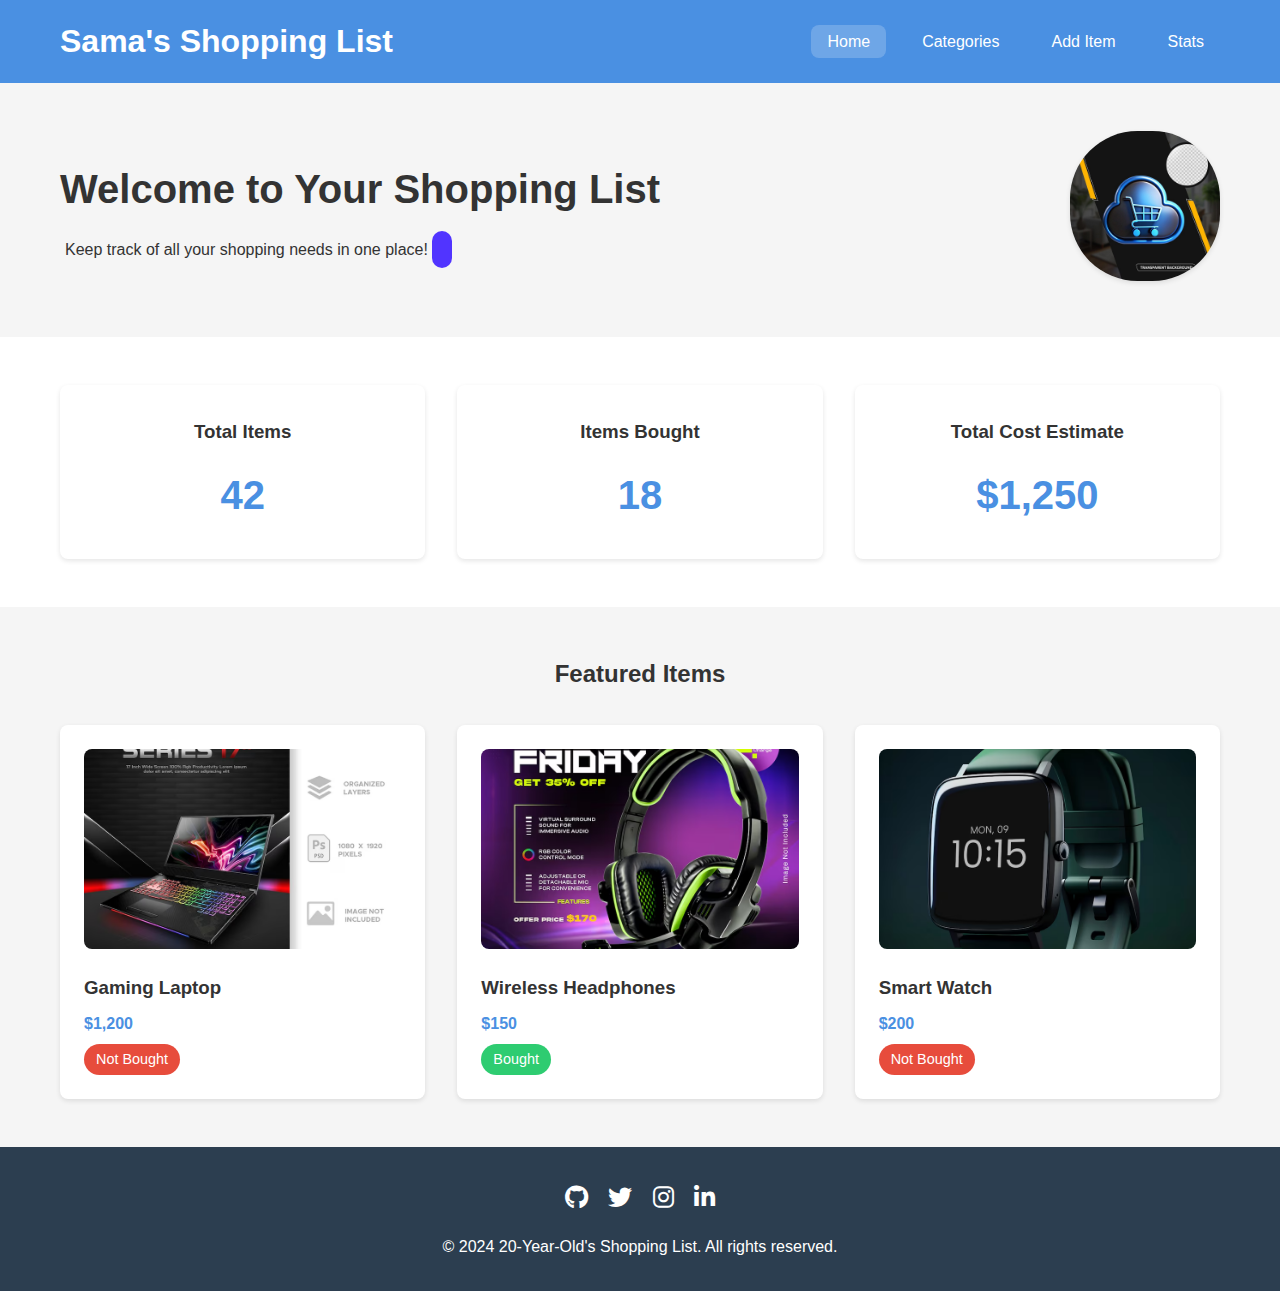
<file: index.html>
<!DOCTYPE html>
<html lang="en">
<head>
    <meta charset="UTF-8">
    <meta name="viewport" content="width=device-width, initial-scale=1.0">
    <title>20-Year-Old's Shopping List</title>
    <link rel="stylesheet" href="styles.css">
        <link rel="stylesheet" href="https://cdnjs.cloudflare.com/ajax/libs/font-awesome/6.0.0/css/all.min.css">
</head>
<body>
    <header>
        <div class="container">
            <h1>Sama's Shopping List</h1>
            <nav>
                <ul>
                    <li><a href="index.html" class="active">Home</a></li>
                    <li><a href="categories.html">Categories</a></li>
                    <li><a href="add.html">Add Item</a></li>
                    <li><a href="stats.html">Stats</a></li>
                </ul>
            </nav>
        </div>
    </header>

    <main>
        <section class="hero">
            <div class="container">
                <div class="hero-content">
                    <div class="hero-text">
                        <h2>Welcome to Your Shopping List</h2>
                         <div class="carousel"><p>Keep track of all your shopping needs in one place!</p></div>
                    </div>
                    <div class="profile-image">
                        <img src="Images/LOGO.jpg" alt="Profile Image">
                    </div>
                </div>
            </div>
        </section>

        <section class="stats-overview">
            <div class="container">
                <div class="stats-grid">
                    <div class="stat-card">
                        <h3>Total Items</h3>
                        <p class="stat-number">42</p>
                    </div>
                    <div class="stat-card">
                        <h3>Items Bought</h3>
                        <p class="stat-number">18</p>
                    </div>
                    <div class="stat-card">
                        <h3>Total Cost Estimate</h3>
                        <p class="stat-number">$1,250</p>
                    </div>
                </div>
            </div>
        </section>

        <section class="featured-items">
            <div class="container">
                <h2>Featured Items</h2>
                <div class="items-grid">
                    <div class="item-card">
                        <img src="Images\Laptop.avif" alt="Item 1">
                        <h3>Gaming Laptop</h3>
                        <p class="price">$1,200</p>
                        <span class="status not-bought">Not Bought</span>
                    </div>
                    <div class="item-card">
                        <img src="Images\Headphones.avif" alt="Item 2">
                        <h3>Wireless Headphones</h3>
                        <p class="price">$150</p>
                        <span class="status bought">Bought</span>
                    </div>
                    <div class="item-card">
                        <img src="Images\Watch.avif" alt="Item 3">
                        <h3>Smart Watch</h3>
                        <p class="price">$200</p>
                        <span class="status not-bought">Not Bought</span>
                    </div>
                </div>
            </div>
        </section>
    </main>

    <footer>
        <div class="container">
            <div class="social-icons">
                <a href="https://github.com/Sama-Mokom" target="_blank"><i class="fab fa-github"></i></a>
                <a href="#"><i class="fab fa-twitter"></i></a>
                <a href="https://www.instagram.com/sama_mokom?" target="_blank"><i class="fab fa-instagram"></i></a>
                <a href="https://www.linkedin.com/in/sama-mokom-784161283" target="_blank"><i class="fab fa-linkedin-in"></i></a>
            </div>
            <p>&copy; 2024 20-Year-Old's Shopping List. All rights reserved.</p>
        </div>
    </footer>
</body>
</html>
</file>
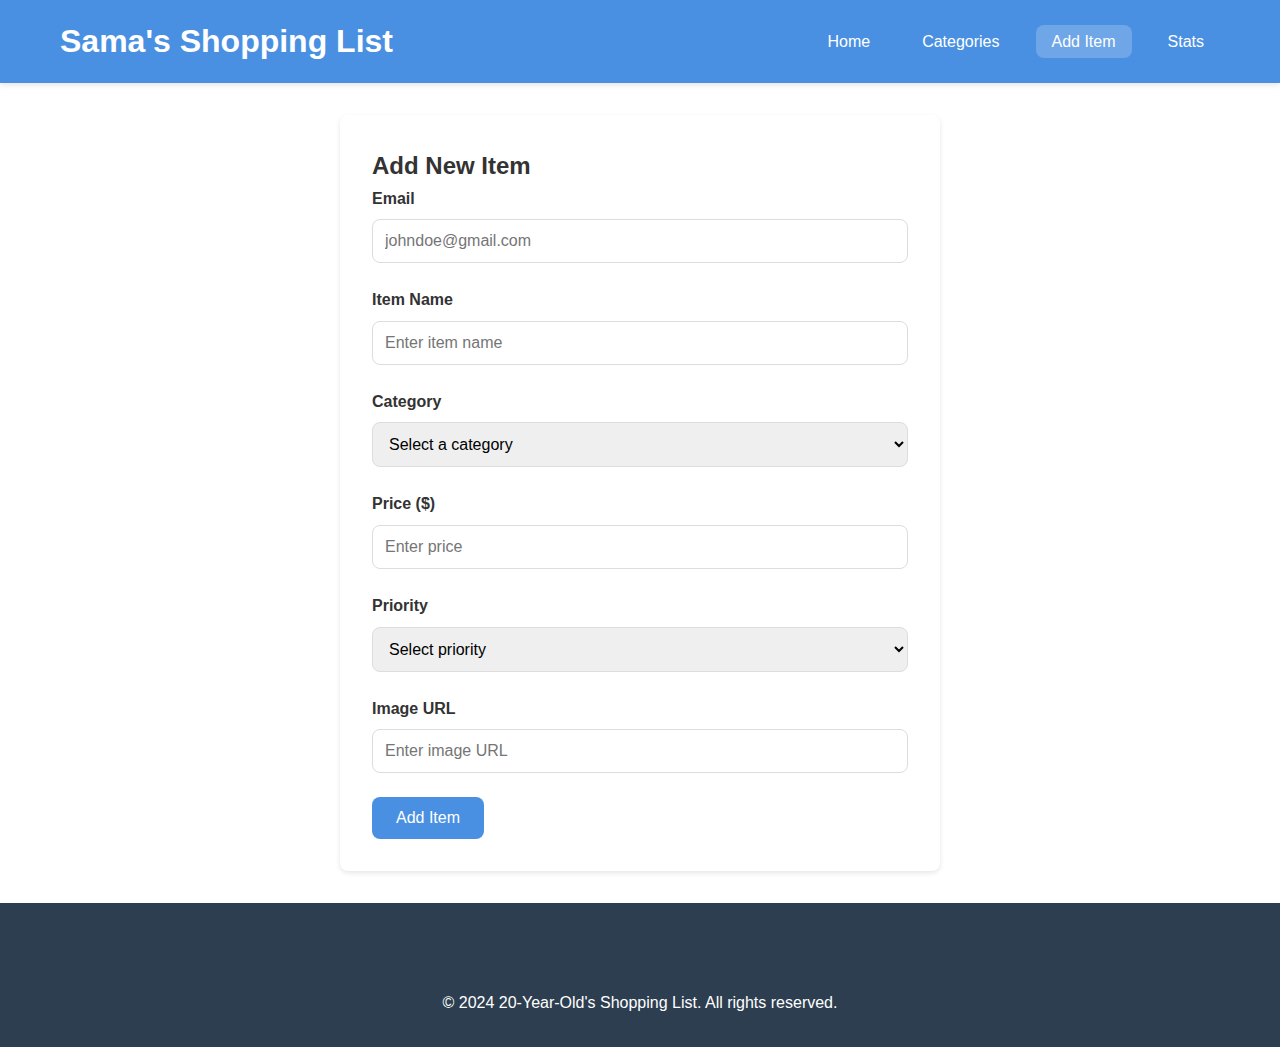
<file: add.html>
<!DOCTYPE html>
<html lang="en">
<head>
    <meta charset="UTF-8">
    <meta name="viewport" content="width=device-width, initial-scale=1.0">
    <title>Add Item - 20-Year-Old's Shopping List</title>
    <link rel="stylesheet" href="styles.css">
</head>
<body>
    <header>
        <div class="container">
            <h1>Sama's Shopping List</h1>
            <nav>
                <ul>
                    <li><a href="index.html">Home</a></li>
                    <li><a href="categories.html">Categories</a></li>
                    <li><a href="add.html" class="active">Add Item</a></li>
                    <li><a href="stats.html">Stats</a></li>
                </ul>
            </nav>
        </div>
    </header>

    <main>
        <div class="container">
            <div class="form-container">
                <h2>Add New Item</h2>
                <form>
                    <div class="form-group">
                        <label for="email">Email</label>
                        <input type="text" id="email" placeholder="johndoe@gmail.com">
                    </div>
                    <div class="form-group">
                        <label for="item-name">Item Name</label>
                        <input type="text" id="item-name" placeholder="Enter item name" required>
                    </div>

                    <div class="form-group">
                        <label for="category">Category</label>
                        <select id="category" required>
                            <option value="">Select a category</option>
                            <option value="groceries">Groceries</option>
                            <option value="tech">Tech</option>
                            <option value="clothes">Clothes</option>
                        </select>
                    </div>

                    <div class="form-group">
                        <label for="price">Price ($)</label>
                        <input type="number" id="price" placeholder="Enter price" required>
                    </div>

                    <!-- min="0" step="0.01" -->

                    <div class="form-group">
                        <label for="priority">Priority</label>
                        <select id="priority" required>
                            <option value="">Select priority</option>
                            <option value="high">High</option>
                            <option value="medium">Medium</option>
                            <option value="low">Low</option>
                        </select>
                    </div>

                    <div class="form-group">
                        <label for="image-url">Image URL</label>
                        <input type="url" id="image-url" placeholder="Enter image URL" required>
                    </div>

                    <button id="btnsubmit" type="submit">Add Item</button>
                </form>
            </div>
        </div>
    </main>

    <footer>
        <div class="container">
            <div class="social-icons">
                <a href="#"><i class="fab fa-facebook"></i></a>
                <a href="#"><i class="fab fa-twitter"></i></a>
                <a href="#"><i class="fab fa-instagram"></i></a>
            </div>
            <p>&copy; 2024 20-Year-Old's Shopping List. All rights reserved.</p>
        </div>
    </footer>

    <script src="script.js"></script>
</body>
</html>
</file>
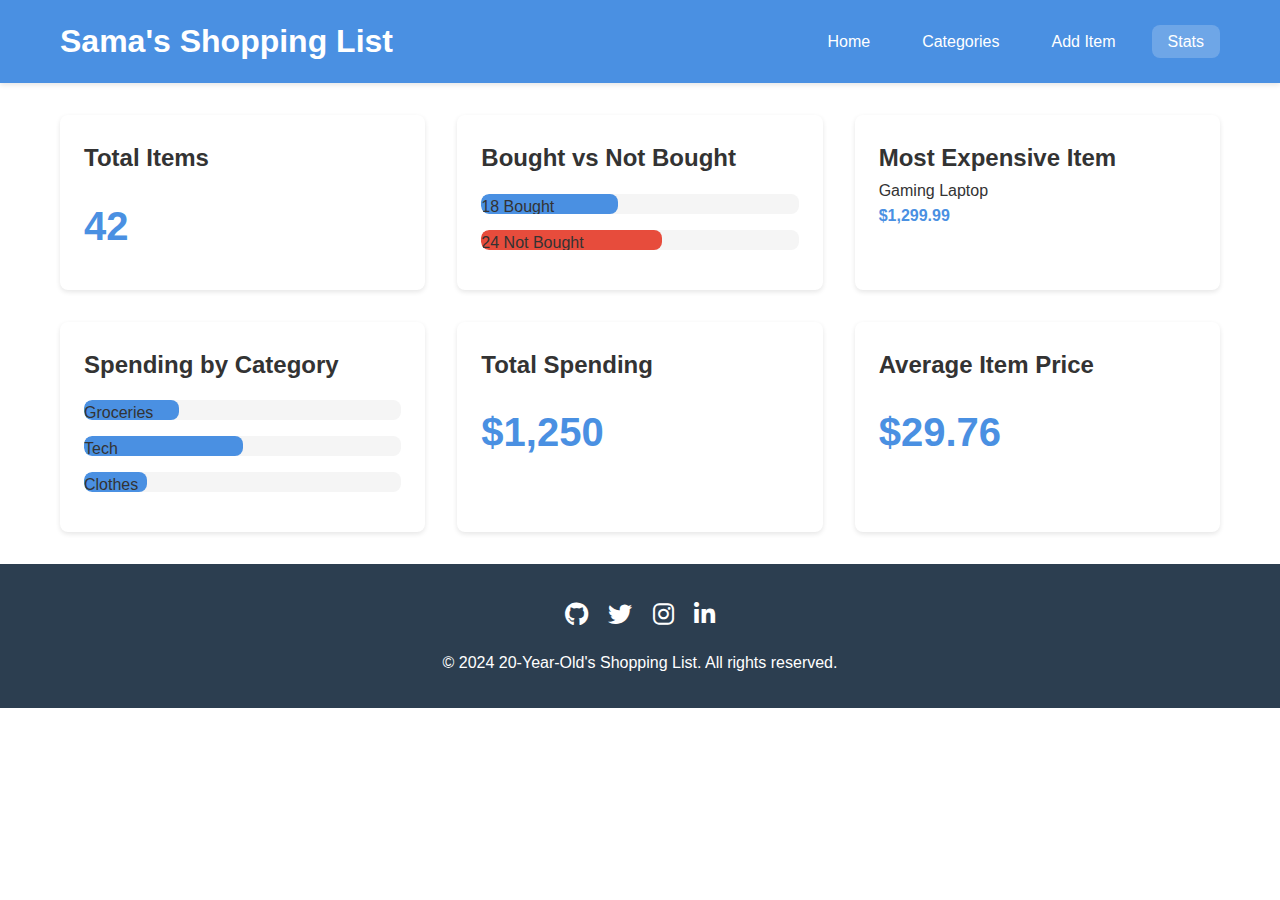
<file: stats.html>
<!DOCTYPE html>
<html lang="en">
<head>
    <meta charset="UTF-8">
    <meta name="viewport" content="width=device-width, initial-scale=1.0">
    <title>Stats - 20-Year-Old's Shopping List</title>
    <link rel="stylesheet" href="styles.css">
        <link rel="stylesheet" href="https://cdnjs.cloudflare.com/ajax/libs/font-awesome/6.0.0/css/all.min.css">
</head>
<body>
    <header>
        <div class="container">
            <h1>Sama's Shopping List</h1>
            <nav>
                <ul>
                    <li><a href="index.html">Home</a></li>
                    <li><a href="categories.html">Categories</a></li>
                    <li><a href="add.html">Add Item</a></li>
                    <li><a href="stats.html" class="active">Stats</a></li>
                </ul>
            </nav>
        </div>
    </header>

    <main>
        <div class="container">
            <div class="stats-section">
                <div class="stat-box">
                    <h2>Total Items</h2>
                    <p class="stat-number">42</p>
                </div>

                <div class="stat-box">
                    <h2>Bought vs Not Bought</h2>
                    <div class="bar-graph">
                        <div class="bar" style="width: 43%;">18 Bought</div>
                    </div>
                    <div class="bar-graph">
                        <div class="bar" style="width: 57%; background-color: var(--accent-color);">24 Not Bought</div>
                    </div>
                </div>

                <div class="stat-box">
                    <h2>Most Expensive Item</h2>
                    <p>Gaming Laptop</p>
                    <p class="price">$1,299.99</p>
                </div>
            </div>

            <div class="stats-section">
                <div class="stat-box">
                    <h2>Spending by Category</h2>
                    <div class="bar-graph">
                        <div class="bar" style="width: 30%;">Groceries</div>
                    </div>
                    <div class="bar-graph">
                        <div class="bar" style="width: 50%;">Tech</div>
                    </div>
                    <div class="bar-graph">
                        <div class="bar" style="width: 20%;">Clothes</div>
                    </div>
                </div>

                <div class="stat-box">
                    <h2>Total Spending</h2>
                    <p class="stat-number">$1,250</p>
                </div>

                <div class="stat-box">
                    <h2>Average Item Price</h2>
                    <p class="stat-number">$29.76</p>
                </div>
            </div>
        </div>
    </main>

    <footer>
        <div class="container">
            <div class="social-icons">
                <a href="https://github.com/Sama-Mokom" target ="_blank"><i class="fab fa-github"></i></a>
                <a href="#"><i class="fab fa-twitter"></i></a>
                <a href="https://www.instagram.com/sama_mokom?" target="_blank"><i class="fab fa-instagram"></i></a>
                <a href="https://www.linkedin.com/in/sama-mokom-784161283" target="_blank"><i class="fab fa-linkedin-in"></i></a>
            </div>
            <p>&copy; 2024 20-Year-Old's Shopping List. All rights reserved.</p>
        </div>
    </footer>
</body>
</html>
</file>
<file: styles.css>
/* Global Styles */
:root {
    --primary-color: #4a90e2;
    --secondary-color: #2c3e50;
    --accent-color: #e74c3c;
    --text-color: #333;
    --light-gray: #f5f5f5;
    --bg-word: #5134ff;
    --bg-word-2:#0000FF ;
    --bg-word-3:#89CFF0 ;
    --bg-word-4:#00FFFF ;
    --bg-word-5:#0047AB ;
    --bg-word-5:#1434A4 ;
    --border-radius: 8px;
    --box-shadow: 0 2px 5px rgba(0,0,0,0.1);
}

* {
    margin: 0;
    padding: 0;
    box-sizing: border-box;
}

body {
    font-family: 'Segoe UI', Tahoma, Geneva, Verdana, sans-serif;
    line-height: 1.6;
    color: var(--text-color);
}

.container {
    max-width: 1200px;
    margin: 0 auto;
    padding: 0 20px;
}

/* Header Styles */
header {
    background-color: var(--primary-color);
    color: white;
    padding: 1rem 0;
    box-shadow: var(--box-shadow);
}

header .container {
    display: flex;
    justify-content: space-between;
    align-items: center;
}

nav ul {
    display: flex;
    list-style: none;
    gap: 20px;
}

nav a {
    color: white;
    text-decoration: none;
    padding: 0.5rem 1rem;
    border-radius: var(--border-radius);
    transition: background-color 0.3s;
}

nav a:hover, nav a.active {
    background-color: rgba(255, 255, 255, 0.2);
}

/* Hero Section */
.hero {
    background-color: var(--light-gray);
    padding: 3rem 0;
}

.hero-content {
    display: flex;
    align-items: center;
    justify-content: space-between;
    gap: 2rem;
}

.hero-text h2 {
    font-size: 2.5rem;
    margin-bottom: 1rem;
}
.carousel {
    padding-left: 5px;
    padding-right: 5px;
}

.carousel ::after {
    background: var(--bg-word);
    color: white;
    padding: 10px;
    border-radius: 10px;
    margin-left: 4px;
    content: "";
    animation: 10s swap linear infinite;
}

@keyframes swap {
    0% {
        content: "Laptops";
        background:var(--bg-word-2) ;
    }
    20%{
        content: "Phones";
        background:var(--bg-word-5) ;
    }
    40% {
        content: "Accessories";
        background:var(--bg-word-4) ;
    }
    60% {
        content: "Clothes";
        background:var(--bg-word-3) ;
    }
    80%{
        content: "Groceries";
        background: var(--bg-word);
    }
    100% {
        content: "Laptops";
        background:var(--bg-word-2) ;
    }
}

.profile-image img {
    max-width: 150px;
    max-height: 150px;
    border-radius: 45%;
    box-shadow: var(--box-shadow);
}

/* Stats Overview */
.stats-overview {
    padding: 3rem 0;
}

.stats-grid {
    display: grid;
    grid-template-columns: repeat(auto-fit, minmax(250px, 1fr));
    gap: 2rem;
}

.stat-card {
    background-color: white;
    padding: 2rem;
    border-radius: var(--border-radius);
    box-shadow: var(--box-shadow);
    text-align: center;
    transition: transform 0.3s;
}

.stat-card:hover {
    transform: translateY(-10px);
}

.stat-number {
    font-size: 2.5rem;
    font-weight: bold;
    color: var(--primary-color);
    margin-top: 1rem;
}

/* Featured Items */
.featured-items {
    padding: 3rem 0;
    background-color: var(--light-gray);
}

.featured-items h2 {
    text-align: center;
    margin-bottom: 2rem;
}

.items-grid {
    display: grid;
    grid-template-columns: repeat(auto-fit, minmax(250px, 1fr));
    gap: 2rem;
}

.item-card {
    background-color: white;
    padding: 1.5rem;
    border-radius: var(--border-radius);
    box-shadow: var(--box-shadow);
    transition: transform 0.3s;
}

.item-card:hover {
    transform: translateY(-10px);
}

.item-card img {
    width: 100%;
    height: 200px;
    object-fit: cover;
    border-radius: var(--border-radius);
    margin-bottom: 1rem;
}

.item-card h3 {
    margin-bottom: 0.5rem;
}

.price {
    color: var(--primary-color);
    font-weight: bold;
    margin-bottom: 0.5rem;
}

.status {
    display: inline-block;
    padding: 0.25rem 0.75rem;
    border-radius: 20px;
    font-size: 0.9rem;
}

.status.bought {
    background-color: #2ecc71;
    color: white;
}

.status.not-bought {
    background-color: #e74c3c;
    color: white;
}

/* Footer */
footer {
    background-color: var(--secondary-color);
    color: white;
    padding: 2rem 0;
    text-align: center;
}

.social-icons {
    margin-bottom: 1rem;
}

.social-icons a {
    color: white;
    font-size: 1.5rem;
    margin: 0 0.5rem;
    transition: color 0.3s;
}

.social-icons a:hover {
    color: var(--primary-color);
}

/* Form Styles */
.form-container {
    max-width: 600px;
    margin: 2rem auto;
    padding: 2rem;
    background-color: white;
    border-radius: var(--border-radius);
    box-shadow: var(--box-shadow);
}

.form-group {
    margin-bottom: 1.5rem;
}

.form-group label {
    display: block;
    margin-bottom: 0.5rem;
    font-weight: bold;
}

.form-group input,
.form-group select {
    width: 100%;
    padding: 0.75rem;
    border: 1px solid #ddd;
    border-radius: var(--border-radius);
    font-size: 1rem;
}

button {
    background-color: var(--primary-color);
    color: white;
    padding: 0.75rem 1.5rem;
    border: none;
    border-radius: var(--border-radius);
    cursor: pointer;
    font-size: 1rem;
    transition: background-color 0.3s;
}

button:hover {
    background-color: #357abd;
}

/* Categories Page Styles */
.filter-bar {
    background-color: white;
    padding: 1rem;
    margin: 2rem 0;
    border-radius: var(--border-radius);
    box-shadow: var(--box-shadow);
}

.filter-bar select {
    padding: 0.5rem;
    border: 1px solid #ddd;
    border-radius: var(--border-radius);
}

/* Stats Page Styles */
.stats-section {
    display: grid;
    grid-template-columns: repeat(auto-fit, minmax(300px, 1fr));
    gap: 2rem;
    margin: 2rem 0;
}

.stat-box {
    background-color: white;
    padding: 1.5rem;
    border-radius: var(--border-radius);
    box-shadow: var(--box-shadow);
}

.bar-graph {
    height: 20px;
    background-color: var(--light-gray);
    border-radius: var(--border-radius);
    margin: 1rem 0;
    overflow: hidden;
}

.bar {
    height: 100%;
    background-color: var(--primary-color);
    border-radius: var(--border-radius);
}

/* Responsive Design */
@media (max-width: 768px) {
    header .container {
        flex-direction: column;
        text-align: center;
    }

    nav ul {
        margin-top: 1rem;
        flex-direction: column;
    }

    .hero-content {
        flex-direction: column;
        text-align: center;
    }

    .stats-grid,
    .items-grid {
        grid-template-columns: 1fr;
    }
}
</file>
